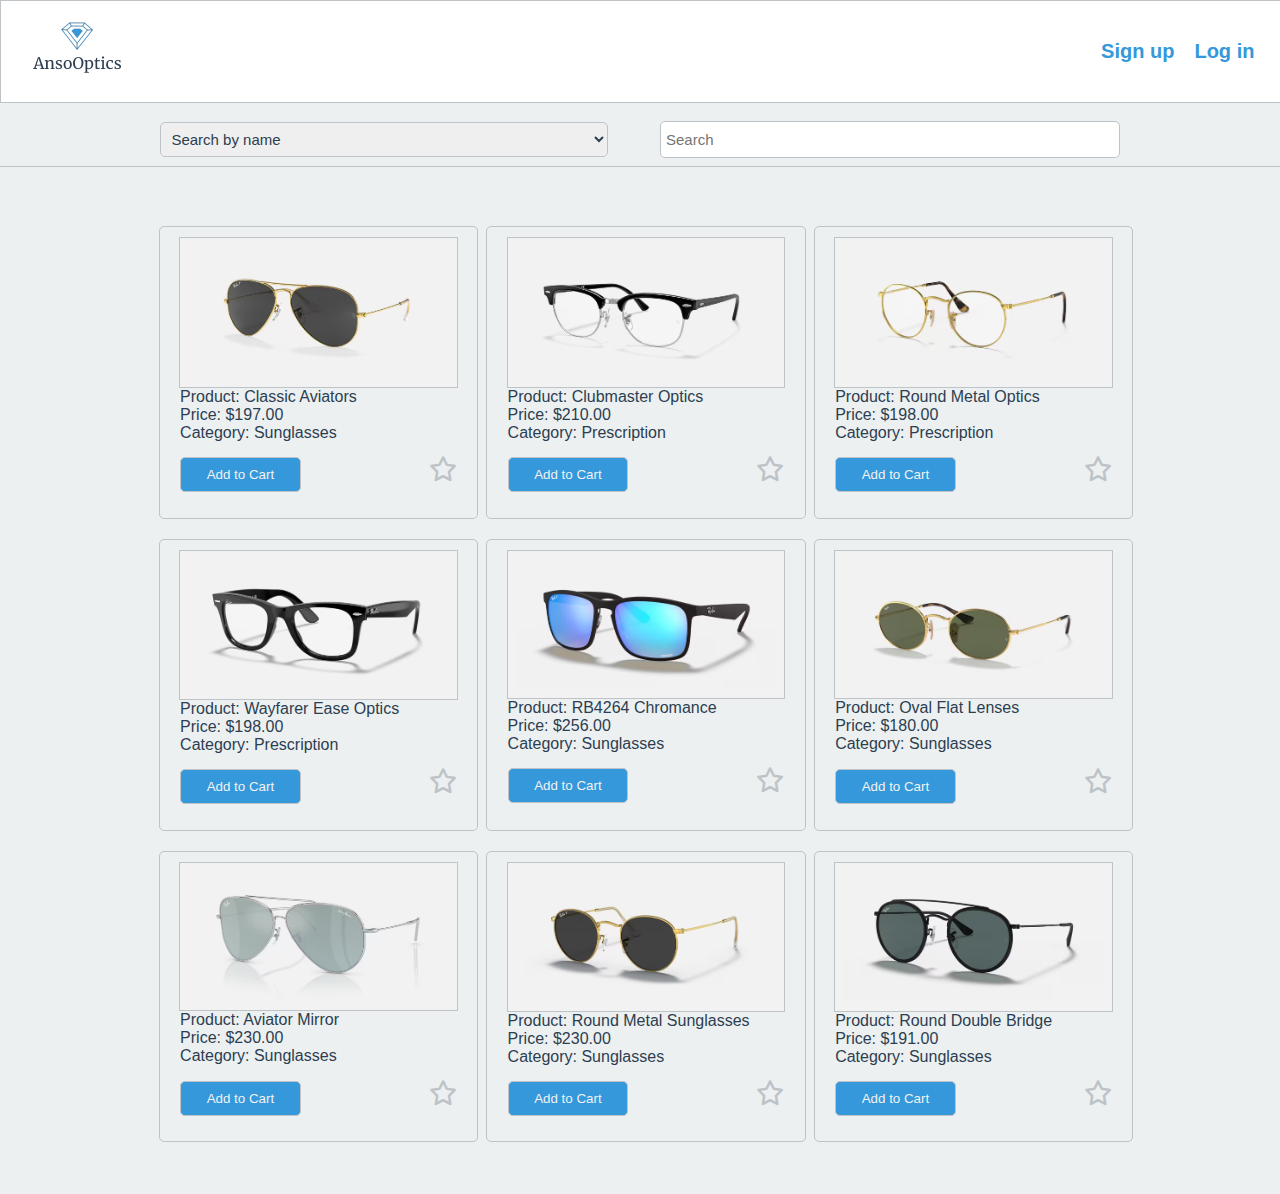
<file: index.html>
<!DOCTYPE html>
<html>

<head>
    <link rel="stylesheet" href="styles.css">
    <link rel="stylesheet" href="fontawesome/css/all.css">
    <meta name="viewport" content="width=device-width, initial-scale=1.0">
    <title>Home</title>
</head>

<body>
    <div class='nav-bar'>
        <div class='nav-title'>
            <a href="index.html" class="nav-links"><img src="./images/AnsoOptics.png" class="AnsoOptics"></img></a>
        </div>
        <div class='nav-links-cont' id="nav-link">
            <a href="signup.html" class='nav-links'>
                Sign up
            </a>
            <a href="login.html" class='nav-links'>
                Log in
            </a>
        </div>
        <ul id="user_info">
            <li><a href="#" class='nav-links' id="user"></a></li>
        </ul>
        <ul id="user_nav_links">
            <li class="cart-icon-cont" onClick="openCart"><i class="fa-solid fa-cart-shopping cart-icon" style="color: #2C3E50;"></i>
            <span class="cart-badge"></span></li>
                <div class="cart-products-list">
                    <div class="items-list-cont">
                        
                    </div>
                    
                    <a href="shoppingcart.html">View cart products</a>
                </div>
            <li><a href="login.html" class='nav-links' id="logout" onClick="clearStorage()">Logout</a></li>
        </ul>
    </div>
    <div>
        <div class="search-main">
            <div class='search-cont'>
                <select class='dropdown-cont'>
                    <option value="name">Search by name</option>
                    <option value="cat">Search by category</option>
                </select>
                <input type='text' placeholder='Search' class='search'  onKeyDown="searchFunc()">
                </input>
            </div>
        </div>
        <hr class='line' />
    </div>
    <div class="item-containers-container">
        <div class="item-container">
            <!-- <div class='item-card-main'>
                <div class="img-cont"><img class='item-card-img' src="images/glasses.png"></img></div>
                <div class='item-card-desc'>
                    <span>Product:<span></span></span>
                    <span>Price:<span></span></span>
                    <span>Category:<span></span></span>
                </div>
                <div class="card-buttons">
                    <input type="button" value="Add to Cart" class="add-cart-button">
                    <i class="fa-regular fa-heart favourite" style="color: #bdc3c7;"></i>
                </div>
            </div>
            <div class='item-card-main'>
                <div class="img-cont"><img class='item-card-img' src="images/glasses.png"></img></div>
                <div class='item-card-desc'>
                    <span>Product:<span></span></span>
                    <span>Price:<span></span></span>
                    <span>Category:<span></span></span>
                </div>
                <div class="card-buttons">
                    <input type="button" value="Add to Cart" class="add-cart-button">
                    <i class="fa-regular fa-heart favourite" style="color: #bdc3c7;"></i>
                </div>
            </div>
            <div class='item-card-main'>
                <div class="img-cont"><img class='item-card-img' src="images/glasses.png"></img></div>
                <div class='item-card-desc'>
                    <span>Product:<span></span></span>
                    <span>Price:<span></span></span>
                    <span>Category:<span></span></span>
                </div>
                <div class="card-buttons">
                    <input type="button" value="Add to Cart" class="add-cart-button">
                    <i class="fa-regular fa-heart favourite" style="color: #bdc3c7;"></i>
                </div>
            </div> -->
        </div>
    </div>
    <script src="/js/home.js"></script>
</body>

</html>
</file>
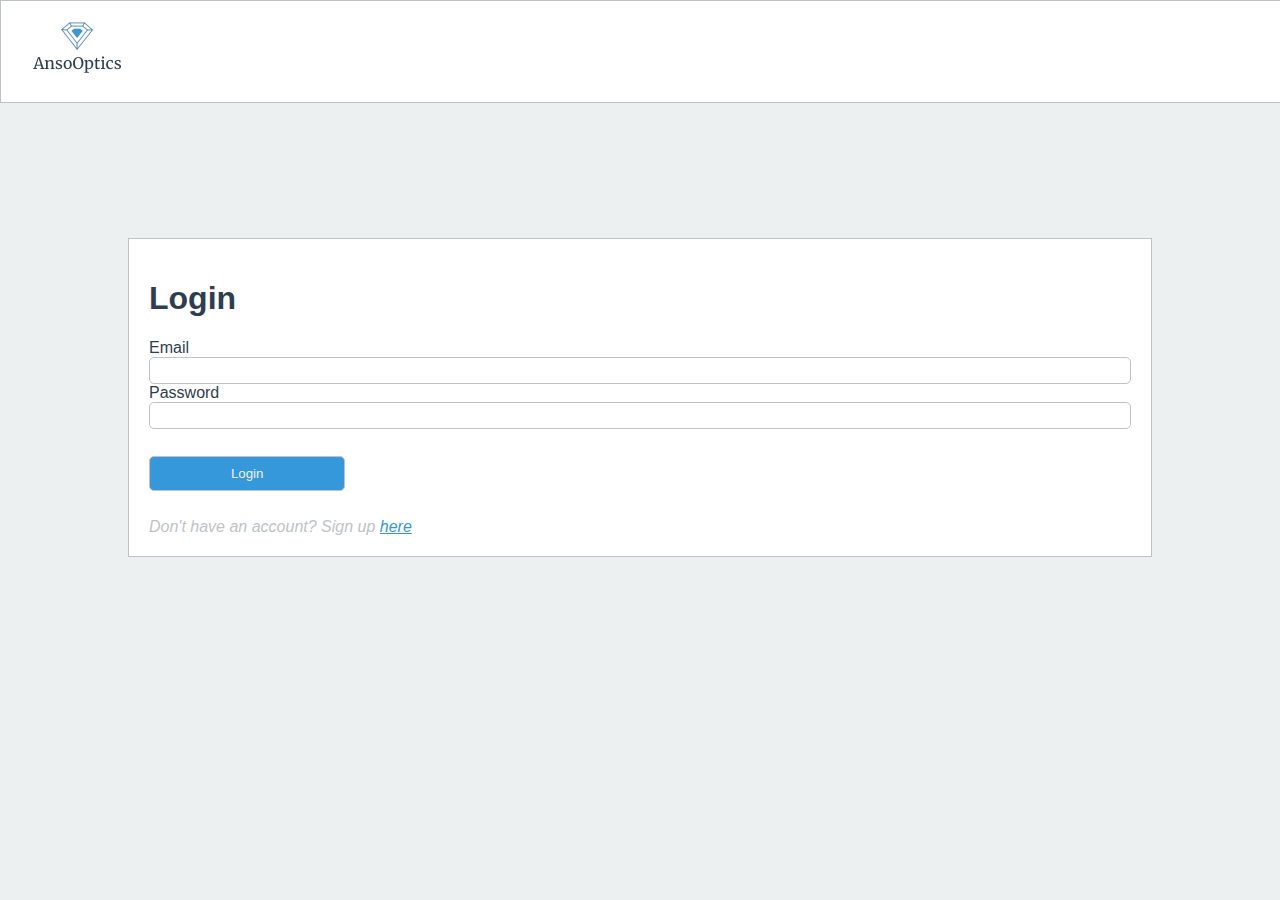
<file: login.html>
<!DOCTYPE html>
<html>

<head>
    <title>Login</title>
    <link rel="stylesheet" href="../styles.css">
    <meta name="viewport" content="width=device-width, initial-scale=1.0">
</head>

<body>
    <div class='nav-bar'>
        <div class='nav-title'>
            <a href="index.html" class="nav-links"><img src="./images/AnsoOptics.png" class="AnsoOptics"></img></a>
        </div>
    </div>
    <div class="signup-main">
        <div class="main-cont-signup">
            <h1 class="heading">Login</h1>
            <span class="email-text">Email</span>
            <input type="text" class="email-input" id="email">
            <span class="password-text" >Password</span>
            <input type="password" class="password-input" id="password">
            <input type="submit" class="submit" id="login" value="Login">
            <span class="grey-text">Don't have an account? Sign up <a href="signup.html">here</a></span>
        </div>
    </div>
    <script src="/js/login.js"></script>
</body>

</html>
</file>
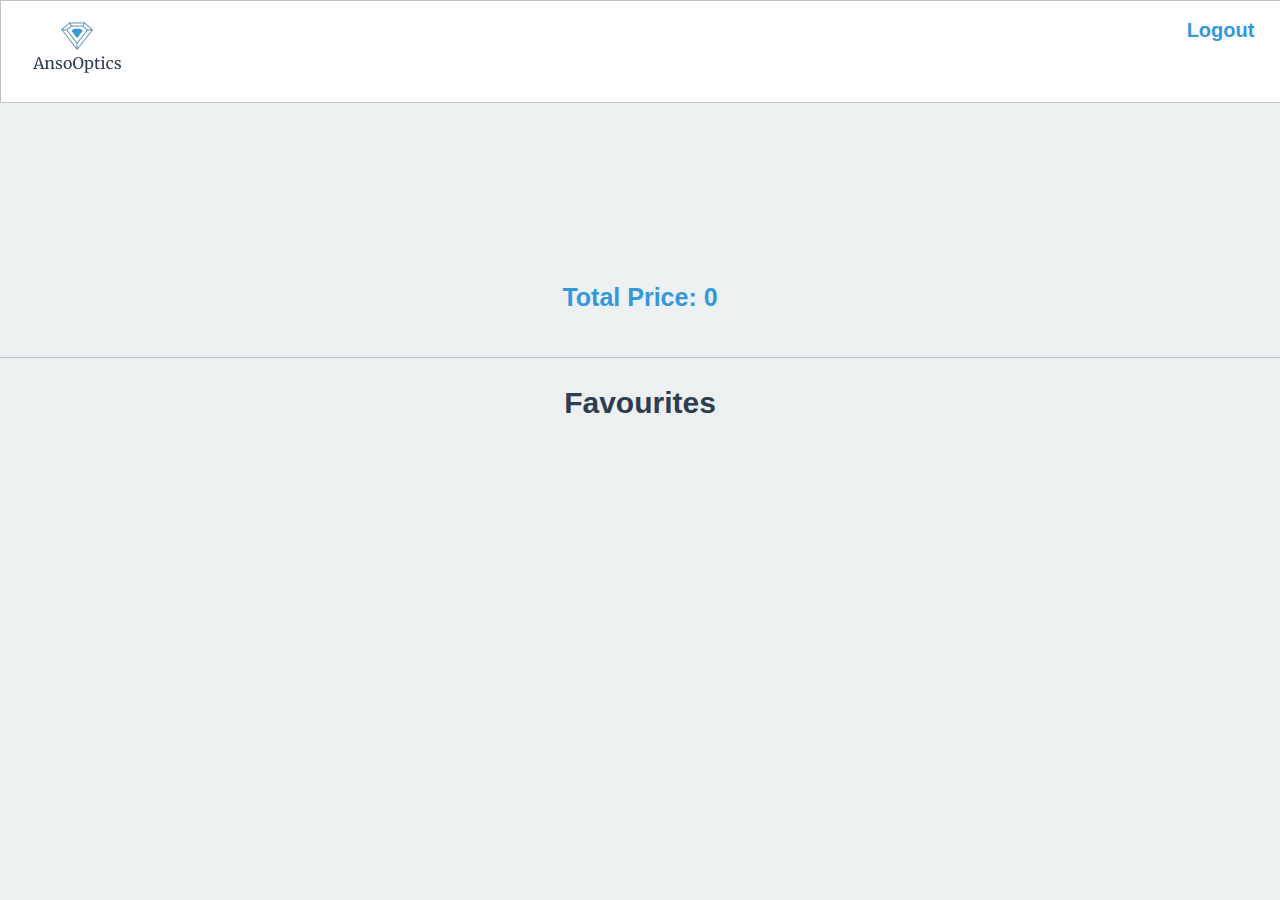
<file: shoppingcart.html>
<!DOCTYPE html>
<html>

<head>
    <title>Shopping Cart</title>
    <link rel="stylesheet" href="styles.css">
    <link rel="stylesheet" href="/fontawesome/css/all.css">
</head>

<body>
    <div class='nav-bar'>
        <div class='nav-title'>
            <a href="index.html" class="nav-links"><img src="./images/AnsoOptics.png" class="AnsoOptics"></img></a>
        </div>

        <ul id="user_info">
            <li><a href="#" class='nav-links' id="user"></a></li>
        </ul>
        <a href="login.html" class='logout-link' id="logout" onClick="clearStorage()">Logout</a>
    </div>
    <div class="shopping-items-cont">
        <div class="shopping-item">
            <img class="shopping-item-img" src="/images/glasses2.png" alt="">
            <div class="shopping-item-desc">
                <span>Product: <span></span></span>
                <span>Category: <span></span></span>
                <span>Price: <span></span></span>
                <div class="shopping-item-buttons">
                    <div class="first-buttons">
                        <span class="amount">1</span>
                        <span class="product-list-add">+</span>
                        <span class="product-list-sub">-</span>
                    </div>
                    <div class="second-buttons">
                        <input type="button" value="remove" class="remove-btn">
                    </div>
                </div>
            </div>
        </div>
        <div class="shopping-item">
            <img class="shopping-item-img" src="/images/glasses2.png" alt="">
            <div class="shopping-item-desc">
                <span>Product: <span></span></span>
                <span>Category: <span></span></span>
                <span>Price: <span></span></span>
                <div class="shopping-item-buttons">
                    <div class="first-buttons">
                        <span class="amount">1</span>
                        <span class="product-list-add">+</span>
                        <span class="product-list-sub">-</span>
                    </div>
                    <div class="second-buttons">
                        <input type="button" value="remove" class="remove-btn">
                    </div>
                </div>
            </div>
        </div>
        <div class="shopping-item">
            <img class="shopping-item-img" src="/images/glasses2.png" alt="">
            <div class="shopping-item-desc">
                <span>Product: <span></span></span>
                <span>Category: <span></span></span>
                <span>Price: <span></span></span>
                <div class="shopping-item-buttons">
                    <div class="first-buttons">
                        <span class="amount">1</span>
                        <span class="product-list-add">+</span>
                        <span class="product-list-sub">-</span>
                    </div>
                    <div class="second-buttons">
                        <input type="button" value="remove" class="remove-btn">
                    </div>
                </div>
            </div>
        </div>
    </div>
    <div class="total-price-cont"><span class="total-price-label">Total Price: <span class="total-price"></span></span>
    </div>
    <hr class="line">
    <div class="favourites-cont">
        <h1 class="fav-title">Favourites</h1>
        <div class="fav-items-cont">
            <!-- <div class="fav-item">
                <img src="/images/glasses.png" alt="" class="fav-item-img">
                <div class="fav-desc">
                    <div class="fav-first">
                        <span class="fav-name">Product: </span>
                        <span class="fav-cat">Category: </span>
                    </div>
                    <div class="fav-second">
                        <i class="fa-regular fa-heart favourite" style="color: #bdc3c7;"></i>
                    </div>
                </div>
            </div>
            <div class="fav-item">
                <img src="/images/glasses.png" alt="" class="fav-item-img">
                <div class="fav-desc">
                    <div class="fav-first">
                        <span class="fav-name">Product: </span>
                        <span class="fav-cat">Category: </span>
                    </div>
                    <div class="fav-second">
                        <i class="fa-regular fa-heart favourite" style="color: #bdc3c7;"></i>
                    </div>
                </div>
            </div>
            <div class="fav-item">
                <img src="/images/glasses.png" alt="" class="fav-item-img">
                <div class="fav-desc">
                    <div class="fav-first">
                        <span class="fav-name">Product: </span>
                        <span class="fav-cat">Category: </span>
                    </div>
                    <div class="fav-second">
                        <i class="fa-regular fa-heart favourite" style="color: #bdc3c7;"></i>
                    </div>
                </div>
            </div>
            <div class="fav-item">
                <img src="/images/glasses.png" alt="" class="fav-item-img">
                <div class="fav-desc">
                    <div class="fav-first">
                        <span class="fav-name">Product: </span>
                        <span class="fav-cat">Category: </span>
                    </div>
                    <div class="fav-second">
                        <i class="fa-regular fa-heart favourite" style="color: #bdc3c7;"></i>
                    </div>
                </div>
            </div> -->
        </div>
    </div>
    <script src='/js/shoppingcart.js'></script>
</body>

</html>
</file>
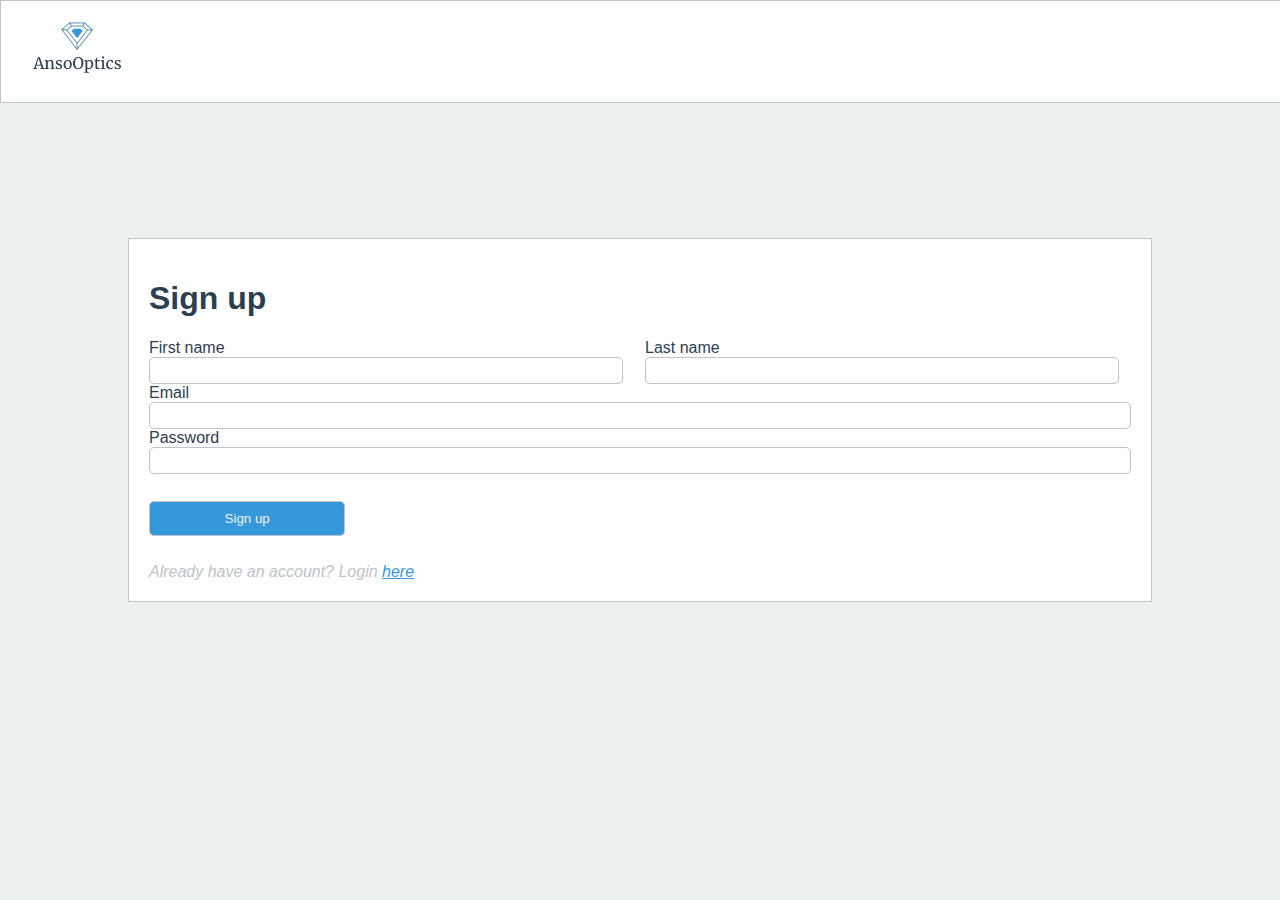
<file: signup.html>
<!DOCTYPE html>
<html>

<head>
    <title>Register
        
    </title>
    <link rel="stylesheet" href="../styles.css">
    <meta name="viewport" content="width=device-width, initial-scale=1.0">
</head>

<body>
    <div class='nav-bar'>
        <div class='nav-title'>
            <a href="index.html" class="nav-links"><img src="./images/AnsoOptics.png" class="AnsoOptics"></img></a>
        </div>
    </div>
    <div class="signup-main">
        <div class="main-cont-signup">
            <h1 class="heading">Sign up</h1>
            <div class="first-last-cont">
                <div class="first-cont">
                    <span class="first-text">First name</span>
                    <input type="text" class="first-input" id="firstname">
                </div>
                <div class="last-cont">
                    <span class="last-text">Last name</span>
                    <input type="text" class="last-input" id="lastname">
                </div>
            </div>
            <span class="email-text">Email</span>
            <input type="email" class="email-input" id="email">
            <span class="password-text">Password</span>
            <input type="password" class="password-input" id="password">
            <input type="submit" class="submit" id="sign_up" value="Sign up">
            <span class="grey-text">Already have an account? Login <a href="login.html">here</a></span>
        </div>
    </div>
    <script src="/js/signup.js"></script>
</body>

</html>
</file>
<file: styles.css>
body {
    color: #2C3E50;
    overflow-x: hidden;
    background-color: #ECF0F1;
    margin: 0;
    font-family: -apple-system, BlinkMacSystemFont, 'Segoe UI', 'Roboto', 'Oxygen',
      'Ubuntu', 'Cantarell', 'Fira Sans', 'Droid Sans', 'Helvetica Neue',
      sans-serif;
    -webkit-font-smoothing: antialiased;
    -moz-osx-font-smoothing: grayscale;
  }
  
  code {
    font-family: source-code-pro, Menlo, Monaco, Consolas, 'Courier New',
      monospace;
  }
  
  a{
    color: #3498DB;
  }

  .grey-text{
    color: #BDC3C7;
    font-style: italic;
  }

  input[type="text"],input[type="email"],input[type="password"]{
    padding: 5px;
    border-radius: 5px;
    border: #BDC3C7 1px solid;
    
  }

  input[type="text"]:focus, input[type="email"]:focus, input[type="password"]:focus {
    border: #BDC3C7 2px solid;
    
    outline: none;
  }

  .nav-bar{
    border: #bdc3c7 1px solid;
    border-right: none;
    text-wrap: nowrap;
    font-size: 20px;
    font-weight: bold;
    padding: 2vh 2vw;
    display: flex;
    color: #2C3E50;
    background-color: #FFFFFF;
    justify-content: space-between;
  }
  .AnsoOptics{
    width: 100px;
  }
  
  .nav-title{
    width: 125px;
    font-size: 20px;
    font-style: italic;
    color: #2C3E50;
    display: flex;
    justify-content: space-between;
    align-items:center;
  }
  
  .nav-links-cont{
    padding-right: 20px;
    text-wrap: nowrap;
    overflow: hidden;
    display: flex;
    align-items:center;
    justify-content: space-between;
  }
  
  .nav-links{
    width: 30%;
    text-decoration: none;
  }
  
  .search-main{
    color: #2C3E50;
    display:flex;
    justify-content: center;
    align-items: center;
    margin-bottom: 0;
  }
  
  .search-cont{
    display: flex;
    width: 75%;
    padding-right: 2vw;
    padding-left: 2vw;
    padding-top:2vh ;
    display: flex;
    justify-content:space-between;
    align-items: center;
  }
  
  .search{
    padding: .5vh .5vw;
    width: 35vw;
    height: 25px;
    font-size: 15px;
  }
  
  .dropdown-cont{
    font-size: 15px;
    border:1px solid #BDC3C7 ;
    border-radius: 5px;
    padding: .5vh .5vw;
    width: 35vw;
    color: #2C3E50;
    height: 35px;
  }

  .dropdown-cont:focus{
    outline: none;
  }
  
  .line{
    width: 100%;
    border: none;
    color: #BDC3C7;
    background-color: #BDC3C7;
    height: 1px;
  }
  .item-containers-container {
    padding: 3vw;
    display: flex;
    justify-content: center;
    align-items: center;
  }
  
    .item-container {
      width: 80%;
      gap: 20px;
      display: grid;
      justify-content: center;
      grid-template-columns: 1fr;
      padding: 1vw;
    }
  
  @media screen and (min-width:760px){
    .item-container {
      width: 80%;
      gap: 20px;
      display: grid;
      justify-content: center;
      grid-template-columns: repeat(3, 1fr);
      padding: 1vw;
    }
  }
  .item-card-main {
    border-radius: 5px;
    padding: 10px 5px;
    border: #BDC3C7 1px solid;
    background-color: #ECF0F1;
    width: 100%;
    flex: 1;
    transition: transform 0.3s ease;
  }

  .item-card-main:hover {
    transform: scale(1.1);
    z-index: 1;
  }

  .img-cont{
    display: flex;
    justify-content: center;
    align-items: center;
    border-radius: 5px;
  }
  
  .item-card-img {
    width: 90%;
    border: #BDC3C7 1px solid;
  }
  
  .item-card-desc {
    padding: 0 5%;
    display: flex;
    flex-direction: column;
  }
  

  .main-cont-signup{
    border: #bdc3c7 1px solid;
    color: #2C3E50;
    display: flex;
    flex-direction: column;
    padding: 20px;
    background-color: #FFFFFF;
    margin-top: 10vh;
    width: 90vw;
  }

  .first-last-cont{
    display: flex;
    justify-content: space-between;
  }


  .email-text{
    display: block;

  }

  .email-input{
    display: block;
    
  }

  .password-text{
    display: block;
  }

  .password-input{
    display: block;
  }
  .first-cont{
    margin-right: 10px;
    flex: 1;
    display: flex;
    flex-direction: column;
  }

  .last-cont{
    flex: 1;
    display: flex;
    flex-direction: column;
  }

  .first-input{
    width: 95%;
  }

  .last-input{
    width: 95%;
  }

  .signup-main{
    color: #2C3E50;
    display: flex;
    justify-content: center;
    align-items: center;
    padding: 5vh 10vw;
  }

  .submit{
    margin-bottom: 3vh;
    width: 20%;
    margin-top: 3vh;
    padding: 1vh;
    background-color: #3498DB;
    color: #F2F2F2;
    border-radius: 5px;
    border: #BDC3C7 1px solid;
  }

  .submit:hover{
    cursor: pointer;
    background-color:#2f81b8;;
  }

  .heading{
    color: #2C3E50;
        font-weight: bold;
  }

  #user_info{
    display: none;
    text-decoration: none;
    list-style: none;
    justify-content: center;
    align-items: center;
  }

  #user_nav_links{
    justify-content: left;
    display: none;
    text-decoration: none;
    list-style: none;
  }

  .card-buttons{
    display: flex;
    justify-content: space-between;
    padding: 5%;
  }

  .add-cart-button{
    padding: 1vh 2vw;
    background-color: #3498DB;
    color: #F2F2F2;
    border-radius: 5px;
    border: #BDC3C7 1px solid;
    transition: 0.2s;
  }

  .add-cart-button:hover{
    background-color: #2f81b8;
    cursor: pointer;
  }

  .favourite{
    color: #bdc3c7;
    font-size: 25px;
    transition: 0.2s;
  }

  .favourite:hover{
    color: #3498DB;
  }

  .favourites-cont{
    display: flex;
    justify-content: center;
    align-items: center;
  }
  
  #user{
    display: flex;
    text-align: center;
    color: #2C3E50;
    font-size: 16px;
    font-style: italic;
    text-wrap:wrap;
  }

  @media screen and (min-width:760px){
    #user{
      display: inline;
      color: #2C3E50;
      font-size: 20px;
      font-style: italic;
      text-wrap: none;
    }
  }

  .cart-icon{
    font-size: 30px;
  }

  .cart-icon-cont{
    cursor: pointer;
    position: relative;
    padding: 0 30px;
  }

  .cart-badge{
    position: absolute;
    bottom: 0;
    font-size: 17px;
    display: none;
  }

  .cart-products-list{
    display: none;
    text-align: center;
    font-size: 15px;
    width: 250px;
    border-radius: 5px;
    padding: 2vh 1vw;
    background-color: white;
    border: #BDC3C7 1px solid;
    position: absolute;
    top:80px;
    right: 30px;
    z-index: 2;
  }

  .product-list-item{
    display: flex;
    justify-content: space-between;
    align-items: center;
    border: 1px solid #BDC3C7;
    background-color: #ECF0F1;
    padding: 1vh 1vw;
    border-radius: 5px;
    margin:3px 0
  }

  .product-list-buttons{
    font-size: 18px;
    list-style: none;
    display: flex;
  }

  .product-list-add{
    cursor: pointer;
    font-weight: bold;
  }

  .product-list-sub{
    cursor: pointer;
    font-weight: bold;
  }

  .product-list-num{
    margin-right: 5px;
  }

  .logout-link{
    text-decoration: none;
  }

  .shopping-items-cont{
    margin: 10vh 0;
    justify-content: center;
    display:grid;
    gap: 50px;
    grid-template-columns: 1fr;

  }

  @media (min-width: 768px) {
    .shopping-items-cont {
      margin: 10vh 0;
      justify-content: center;
      display:grid;
      gap: 50px;
      grid-template-columns: repeat(2,1fr);  
    }
}

  .shopping-item{
    border-radius: 5px;
    font-size: 18px;
    padding: 5px;
    background-color: #FFF;
    border: #BDC3C7 1px solid;
    width: 100%;
    display: flex;
    justify-content: left;
  }

  .shopping-item-img{
    border-radius: 5px;
    flex: 1;
    width: 50%;
  }

  .shopping-item-desc{
    flex: 2;
    line-height: 4vh;
    width: 20vw;
    display: flex;
    flex-direction: column;
    padding: 0 20px;
  }

  .shopping-item-buttons{
    display: flex;
    flex-direction: row;
    justify-content: space-between;
    padding: 3vh 0;
  }
  .first-buttons{
    width: 8vw;
  }

  .remove-btn{
    border: #BDC3C7 1px solid;
    padding: 1vh 1.5vw;
    border-radius: 5px;
    transition: .2s;
  }
  .remove-btn:hover{
    transform: scale(1.2);
    background-color: red;
    color: white;
    border: none;
  }
  .total-price-label{
    font-size: 25px;
    color: #3498DB;
    text-align: center;
    font-weight: bold;
  }

  .total-price-cont{
    margin-bottom: 5vh;
    display: flex;
    justify-content: center;
    align-items: center;
  }

  .favourites-cont{
    text-align: center;
    display: flex;
    justify-content: center;
    align-items: center;
    flex-direction: column;
  }

  .fav-title{
    font-size: 30px;
  }

  .fav-items-cont {
    display: flex;
    align-items: center;
    overflow-x: auto;
    white-space: nowrap;
    width: 1240px; 
    padding-left: 10px; 
    padding-bottom:50px ;
  }

  .fav-items-cont::-webkit-scrollbar {
    display: none;
  }
  
  .fav-items-cont {
    -ms-overflow-style: none;  
    scrollbar-width: none;  
  }
  .fav-item {
    flex: 0 0 auto;
    width: 375px;
    background-color: #FFF;
    border: #BDC3C7 1px solid;
    padding: 10px;
    margin: 0 10px;
    border-radius: 5px;
  }
  
  .fav-item-img {
    border-radius: 5px;
    width: 100%; 
  }
  
  .fav-desc{
    margin: 20px 0;
    display: flex;
    justify-content: space-between;
    flex-direction: row;
  }

  .fav-first{
    display: flex;
    flex-direction: column;
    text-align: left;
  }
</file>
